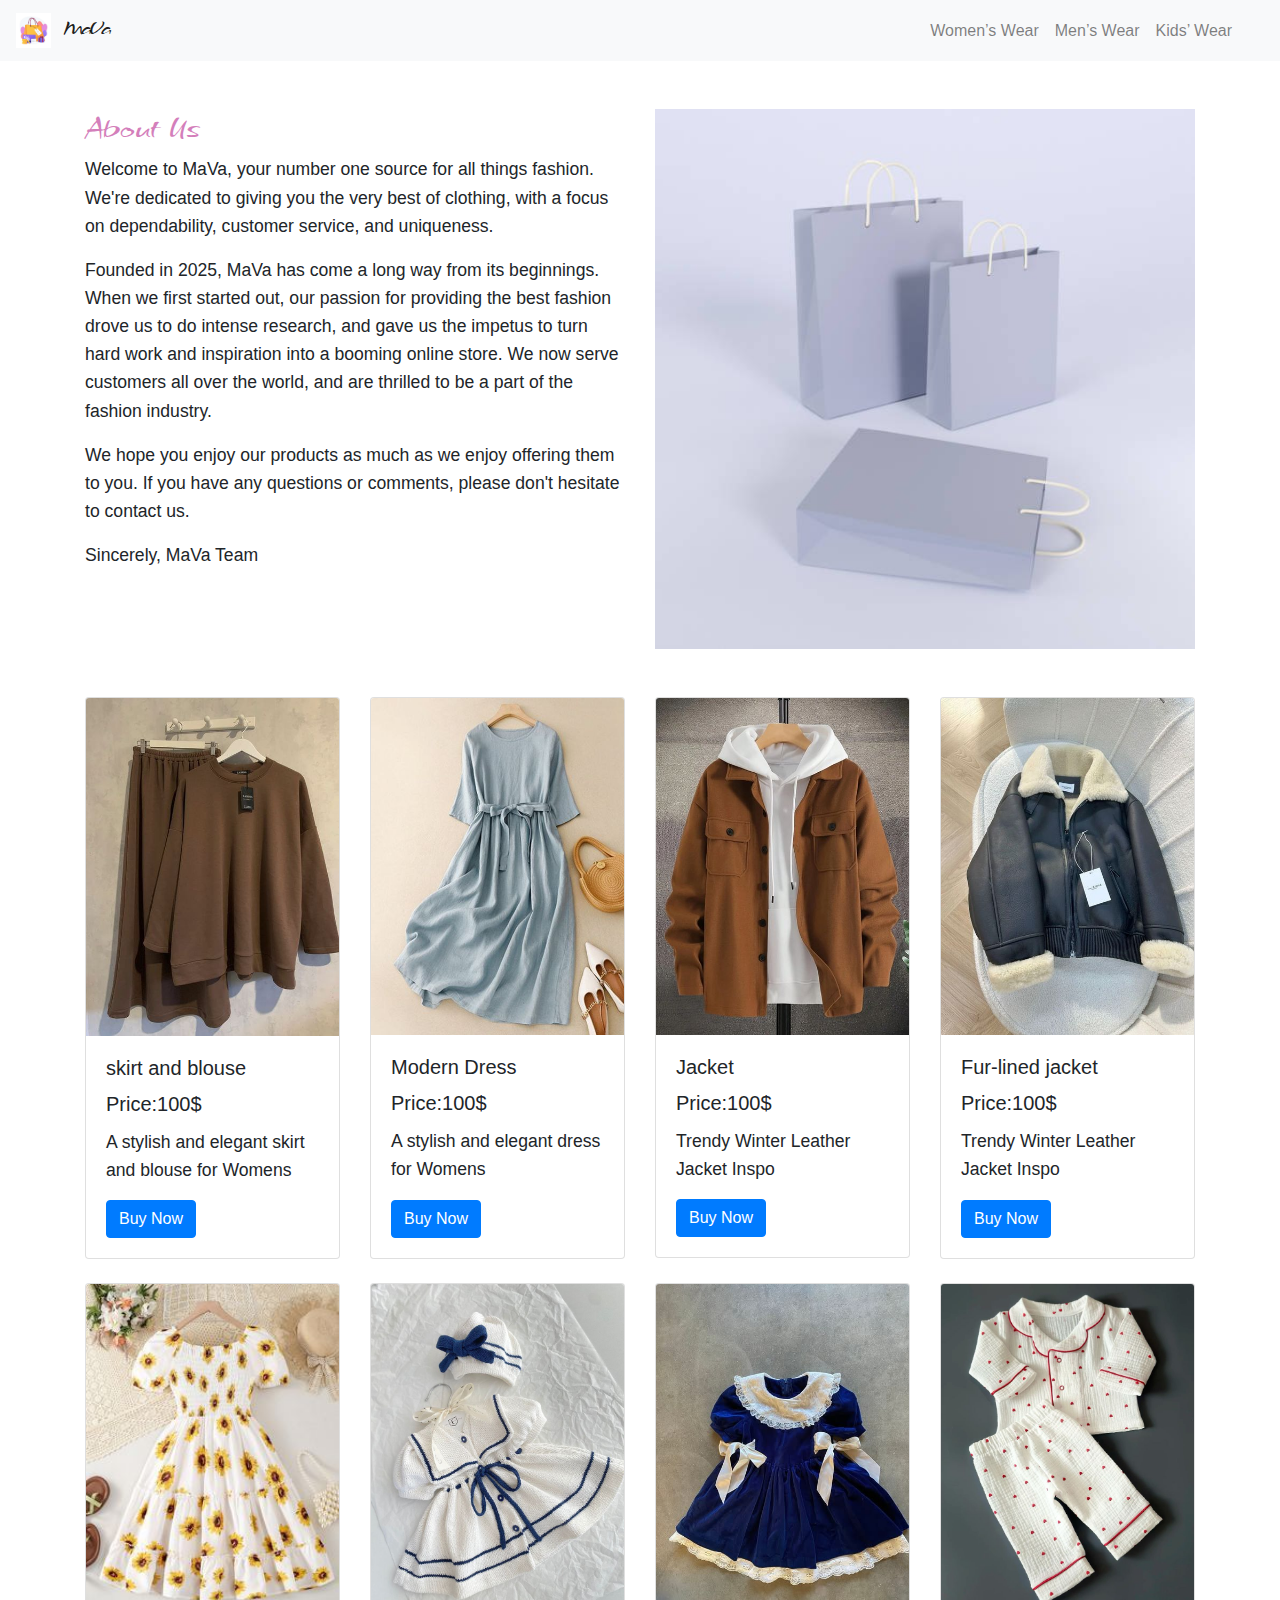
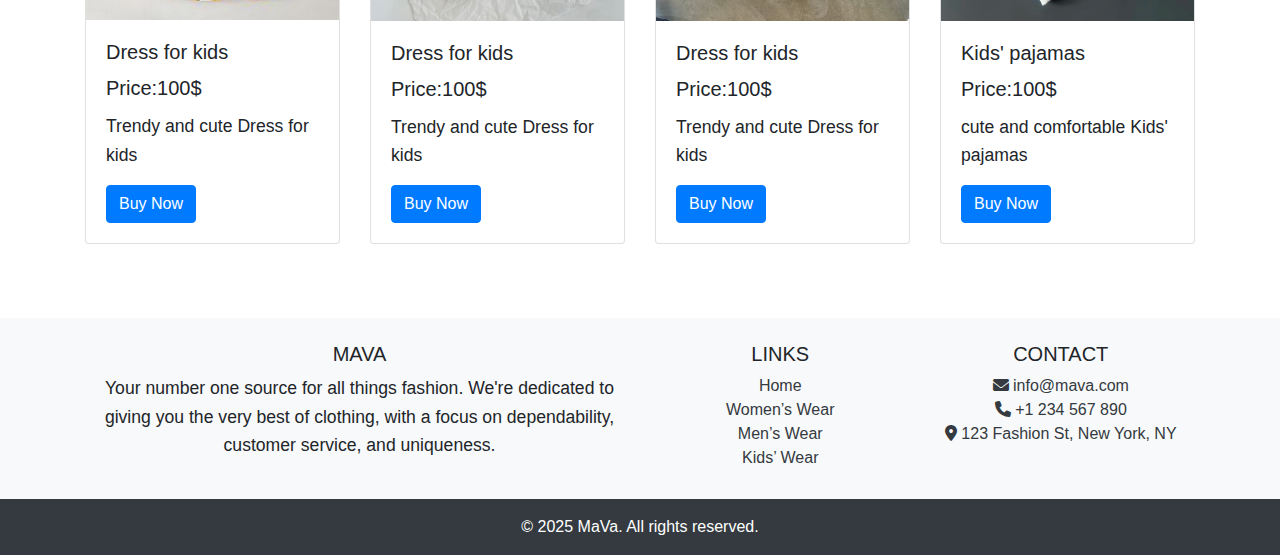
<file: index.html>
<!DOCTYPE html>
<html lang="en">
<head>
    <meta charset="UTF-8">
    <meta name="viewport" content="width=device-width, initial-scale=1.0">
    <title>MaVa</title>
    <link rel="stylesheet" href="main.css">
    <link rel="stylesheet" href="https://cdnjs.cloudflare.com/ajax/libs/font-awesome/6.0.0-beta3/css/all.min.css">
    <link href="https://stackpath.bootstrapcdn.com/bootstrap/4.5.2/css/bootstrap.min.css" rel="stylesheet">
    <link rel="preconnect" href="https://fonts.googleapis.com">
    <link rel="preconnect" href="https://fonts.gstatic.com" crossorigin>
    <link href="https://fonts.googleapis.com/css2?family=Grechen+Fuemen&display=swap" rel="stylesheet">
</head>
<body>
    <nav class="navbar navbar-expand-lg navbar-light bg-light">
        <a class="navbar-brand custom-font" href="#">
            <img src="images/logo.jpg" width="35" height="35" class="d-inline-block align-top" alt="">
            MaVa
        </a>
        <button class="navbar-toggler" type="button" data-toggle="collapse" data-target="#navbarNav" aria-controls="navbarNav" aria-expanded="false" aria-label="Toggle navigation">
            <span class="navbar-toggler-icon"></span>
        </button>
        <div class="collapse navbar-collapse" id="navbarNav">
            <ul class="navbar-nav ml-auto">
                <li class="nav-item">
                    <a class="nav-link" href="Women’s Wear.html">Women’s Wear</a>
                </li>
                <li class="nav-item">
                    <a class="nav-link" href="Men’s Wear.html">Men’s Wear</a>
                </li>
                <li class="nav-item">
                    <a class="nav-link mr-4" href="Kids’ Wear.html">Kids’ Wear</a>
                </li>
            </ul>

        </div>
    </nav>

    <div class="container mt-5">
        <div class="row">
            <div class="col-md-6">
                <h2>About Us</h2>
                <p>Welcome to MaVa, your number one source for all things fashion. We're dedicated to giving you the very best of clothing, with a focus on dependability, customer service, and uniqueness.</p>
                <p>Founded in 2025, MaVa has come a long way from its beginnings. When we first started out, our passion for providing the best fashion drove us to do intense research, and gave us the impetus to turn hard work and inspiration into a booming online store. We now serve customers all over the world, and are thrilled to be a part of the fashion industry.</p>
                <p>We hope you enjoy our products as much as we enjoy offering them to you. If you have any questions or comments, please don't hesitate to contact us.</p>
                <p>Sincerely, MaVa Team</p>
            </div>
            <div class="col-md-6">
                <img src="images/about.jpg" alt="About Us Image" class="img-fluid">
            </div>
        </div>
    </div>

    <div class="container mt-5">
        <div class="row">
            <!--cards-->
            <div class="col-md-3 mb-4">
                <div class="card">
                    <img src="images/wom1.jpg" class="card-img-top" alt="Product 1">
                    <div class="card-body">
                        <h5 class="card-title">skirt and blouse</h5>
                        <h5 class="card-title">Price:100$</h5>
                        <p class="card-text">A stylish and elegant skirt and blouse for Womens</p>
                        <a href="#" class="btn btn-primary">Buy Now</a>
                        
                    </div>
                </div>
            </div>
            <div class="col-md-3 mb-4">
                <div class="card">
                    <img src="images/wom2.jpg" class="card-img-top" alt="Product 2">
                    <div class="card-body">
                        <h5 class="card-title">Modern Dress</h5>
                         <h5 class="card-title">Price:100$</h5>
                        <p class="card-text">A stylish and elegant dress for Womens</p>
                        <a href="#" class="btn btn-primary">Buy Now</a>
                        
                    </div>
                </div>
            </div>
            <div class="col-md-3 mb-4">
                <div class="card">
                    <img src="images/mens1.jpg" class="card-img-top" alt="Product 3">
                    <div class="card-body">
                        <h5 class="card-title">Jacket</h5>
                                                <h5 class="card-title">Price:100$</h5>
                        <p class="card-text">Trendy Winter Leather Jacket Inspo</p>
                        <a href="#" class="btn btn-primary">Buy Now</a>
                        
                    </div>
                </div>
            </div>
            <div class="col-md-3 mb-4">
                <div class="card">
                    <img src="images/mens2.jpg" class="card-img-top" alt="Product 4">
                    <div class="card-body">
                        <h5 class="card-title">Fur-lined jacket</h5>
                                                <h5 class="card-title">Price:100$</h5>
                        <p class="card-text">Trendy Winter Leather Jacket Inspo</p>
                        <a href="#" class="btn btn-primary">Buy Now</a>
                        
                    </div>
                </div>
            </div>
            <div class="col-md-3 mb-4">
                <div class="card">
                    <img src="images/kids1.jpg" class="card-img-top" alt="Product 5">
                    <div class="card-body">
                        <h5 class="card-title">Dress for kids</h5>
                                                <h5 class="card-title">Price:100$</h5>
                        <p class="card-text">Trendy and cute Dress for kids</p>
                        <a href="#" class="btn btn-primary">Buy Now</a>
                        
                    </div>
                </div>
            </div>
            <div class="col-md-3 mb-4">
                <div class="card">
                    <img src="images/kids2.jpg" class="card-img-top" alt="Product 6">
                    <div class="card-body">
                        <h5 class="card-title">Dress for kids</h5>
                                                <h5 class="card-title">Price:100$</h5>
                        <p class="card-text">Trendy and cute Dress for kids</p>
                        <a href="#" class="btn btn-primary">Buy Now</a>
                        
                    </div>
                </div>
            </div>
            <div class="col-md-3 mb-4">
                <div class="card">
                    <img src="images/kids3.jpg" class="card-img-top" alt="Product 7">
                    <div class="card-body">
                        <h5 class="card-title">Dress for kids</h5>
                                                <h5 class="card-title">Price:100$</h5>
                        <p class="card-text">Trendy and cute Dress for kids</p>
                        <a href="#" class="btn btn-primary">Buy Now</a>
                        
                    </div>
                </div>
            </div>
            <div class="col-md-3 mb-4">
                <div class="card">
                    <img src="images/kids4.jpg" class="card-img-top" alt="Product 8">
                    <div class="card-body">
                        <h5 class="card-title">Kids' pajamas</h5>
                                                <h5 class="card-title">Price:100$</h5>
                        <p class="card-text">cute and comfortable Kids' pajamas</p>
                        <a href="#" class="btn btn-primary">Buy Now</a>
                        
                    </div>
                </div>
            </div>
            <!-- end of cards-->
        </div>
    </div>

    <footer class="bg-light text-center text-lg-start mt-5">
        <div class="container p-4">
            <div class="row">
                <div class="col-lg-6 col-md-12 mb-4 mb-md-0">
                    <h5 class="text-uppercase">MaVa</h5>
                    <p>
                        Your number one source for all things fashion. We're dedicated to giving you the very best of clothing, with a focus on dependability, customer service, and uniqueness.
                    </p>
                </div>
                <div class="col-lg-3 col-md-6 mb-4 mb-md-0">
                    <h5 class="text-uppercase">Links</h5>
                    <ul class="list-unstyled mb-0">
                        <li>
                            <a href="#!" class="text-dark">Home</a>
                        </li>
                        <li>
                            <a href="#!" class="text-dark">Women’s Wear</a>
                        </li>
                        <li>
                            <a href="#!" class="text-dark">Men’s Wear</a>
                        </li>
                        <li>
                            <a href="#!" class="text-dark">Kids’ Wear</a>
                        </li>
                    </ul>
                </div>
                <div class="col-lg-3 col-md-6 mb-4 mb-md-0">
                    <h5 class="text-uppercase">Contact</h5>
                    <ul class="list-unstyled mb-0">
                        <li>
                            <a href="#!" class="text-dark"><i class="fas fa-envelope"></i> info@mava.com</a>
                        </li>
                        <li>
                            <a href="#!" class="text-dark"><i class="fas fa-phone"></i> +1 234 567 890</a>
                        </li>
                        <li>
                            <a href="#!" class="text-dark"><i class="fas fa-map-marker-alt"></i> 123 Fashion St, New York, NY</a>
                        </li>
                    </ul>
                </div>
            </div>
        </div>
        <div class="text-center p-3 bg-dark text-white">
            © 2025 MaVa. All rights reserved.
        </div>
    </footer>
</body>
</html>
</file>
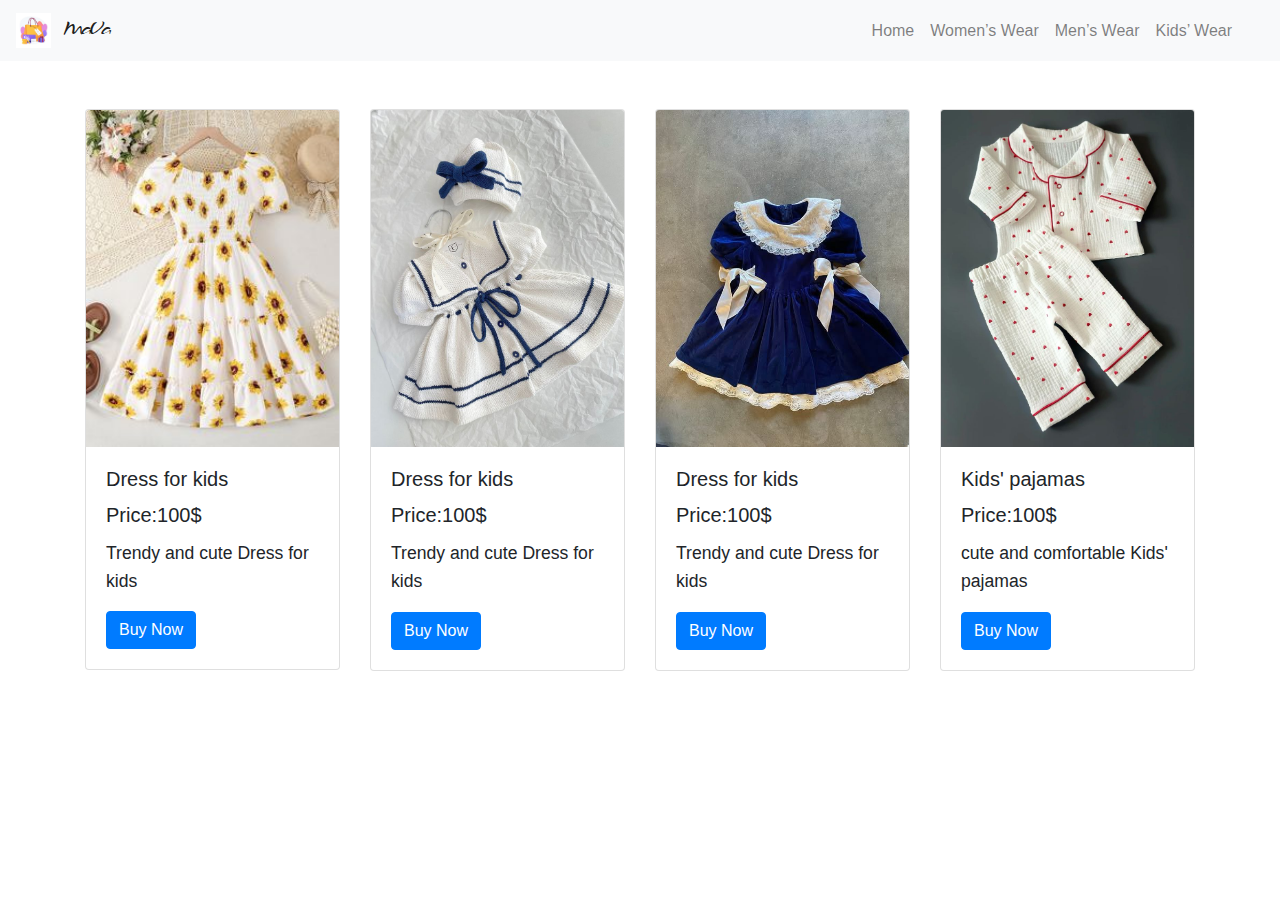
<file: Kids’ Wear.html>
<!DOCTYPE html>
<html lang="en">
<head>
    <meta charset="UTF-8">
    <meta name="viewport" content="width=device-width, initial-scale=1.0">
    <title>Kids’ Wear - MaVa</title>
    <link rel="stylesheet" href="main.css">
    <link rel="stylesheet" href="https://cdnjs.cloudflare.com/ajax/libs/font-awesome/6.0.0-beta3/css/all.min.css">
    <link href="https://stackpath.bootstrapcdn.com/bootstrap/4.5.2/css/bootstrap.min.css" rel="stylesheet">
    <link rel="preconnect" href="https://fonts.googleapis.com">
    <link rel="preconnect" href="https://fonts.gstatic.com" crossorigin>
    <link href="https://fonts.googleapis.com/css2?family=Grechen+Fuemen&display=swap" rel="stylesheet">
</head>
<body>
    <nav class="navbar navbar-expand-lg navbar-light bg-light">
        <a class="navbar-brand custom-font" href="index.html">
            <img src="images/logo.jpg" width="35" height="35" class="d-inline-block align-top" alt="">
            MaVa
        </a>
        <button class="navbar-toggler" type="button" data-toggle="collapse" data-target="#navbarNav" aria-controls="navbarNav" aria-expanded="false" aria-label="Toggle navigation">
            <span class="navbar-toggler-icon"></span>
        </button>
        <div class="collapse navbar-collapse" id="navbarNav">
            <ul class="navbar-nav ml-auto">
                <li class="nav-item">
                    <a class="nav-link" href="index.html">Home</a>
                </li>
                <li class="nav-item">
                    <a class="nav-link" href="Women’s Wear.html">Women’s Wear</a>
                </li>
                <li class="nav-item">
                    <a class="nav-link" href="Men’s Wear.html">Men’s Wear</a>
                </li>
                <li class="nav-item">
                    <a class="nav-link mr-4" href="Kids’ Wear.html">Kids’ Wear</a>
                </li>
            </ul>

        </div>
    </nav>

    <div class="container mt-5">
        <div class="row">

            
            <div class="col-md-3 mb-4">
                <div class="card">
                    <img src="images/kids1.jpg" class="card-img-top" alt="Product 5">
                    <div class="card-body">
                        <h5 class="card-title">Dress for kids</h5>
                         <h5 class="card-title">Price:100$</h5>
                        <p class="card-text">Trendy and cute Dress for kids</p>
                        <a href="#" class="btn btn-primary">Buy Now</a>
                        
                    </div>
                </div>
            </div>
            <div class="col-md-3 mb-4">
                <div class="card">
                    <img src="images/kids2.jpg" class="card-img-top" alt="Product 6">
                    <div class="card-body">
                        <h5 class="card-title">Dress for kids</h5>
                         <h5 class="card-title">Price:100$</h5>
                        <p class="card-text">Trendy and cute Dress for kids</p>
                        <a href="#" class="btn btn-primary">Buy Now</a>
                        
                    </div>
                </div>
            </div>
            <div class="col-md-3 mb-4">
                <div class="card">
                    <img src="images/kids3.jpg" class="card-img-top" alt="Product 7">
                    <div class="card-body">
                        <h5 class="card-title">Dress for kids</h5>
                        <h5 class="card-title">Price:100$</h5>
                        <p class="card-text">Trendy and cute Dress for kids</p>
                        <a href="#" class="btn btn-primary">Buy Now</a>
                        
                    </div>
                </div>
            </div>
            <div class="col-md-3 mb-4">
                <div class="card">
                    <img src="images/kids4.jpg" class="card-img-top" alt="Product 8">
                    <div class="card-body">
                        <h5 class="card-title">Kids' pajamas</h5>
                        <h5 class="card-title">Price:100$</h5>
                        <p class="card-text">cute and comfortable Kids' pajamas</p>
                        <a href="#" class="btn btn-primary">Buy Now</a>
                        
                    </div>
                </div>
            </div>
        

        </div>
    </div>
</body>
</html>
</file>
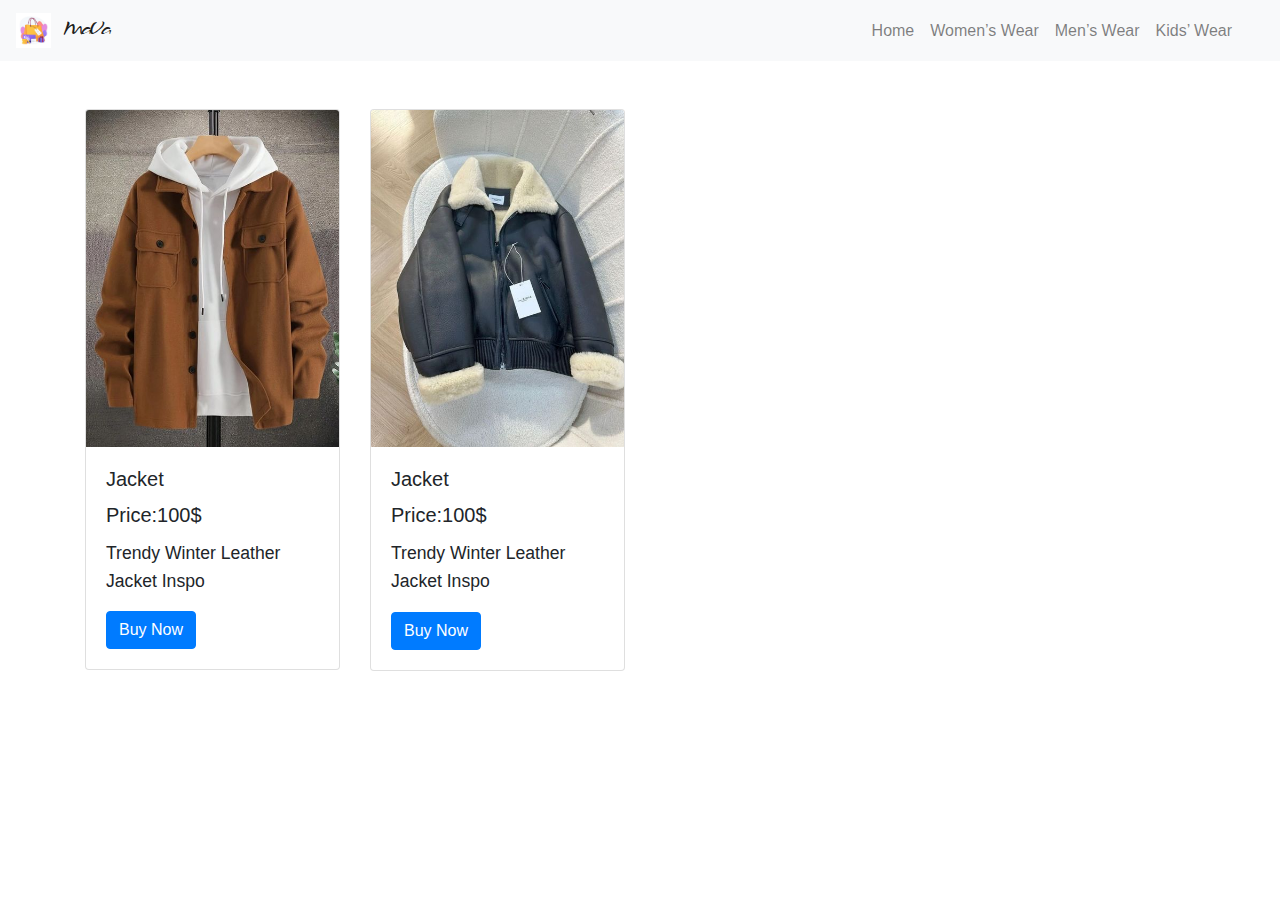
<file: Men’s Wear.html>
<!DOCTYPE html>
<html lang="en">
<head>
    <meta charset="UTF-8">
    <meta name="viewport" content="width=device-width, initial-scale=1.0">
    <title>Men's Wear - MaVa</title>
    <link rel="stylesheet" href="main.css">
    <link rel="stylesheet" href="https://cdnjs.cloudflare.com/ajax/libs/font-awesome/6.0.0-beta3/css/all.min.css">
    <link href="https://stackpath.bootstrapcdn.com/bootstrap/4.5.2/css/bootstrap.min.css" rel="stylesheet">
    <link rel="preconnect" href="https://fonts.googleapis.com">
    <link rel="preconnect" href="https://fonts.gstatic.com" crossorigin>
    <link href="https://fonts.googleapis.com/css2?family=Grechen+Fuemen&display=swap" rel="stylesheet">
</head>
<body>
    <nav class="navbar navbar-expand-lg navbar-light bg-light">
        <a class="navbar-brand custom-font" href="index.html">
            <img src="images/logo.jpg" width="35" height="35" class="d-inline-block align-top" alt="">
            MaVa
        </a>
        <button class="navbar-toggler" type="button" data-toggle="collapse" data-target="#navbarNav" aria-controls="navbarNav" aria-expanded="false" aria-label="Toggle navigation">
            <span class="navbar-toggler-icon"></span>
        </button>
        <div class="collapse navbar-collapse" id="navbarNav">
            <ul class="navbar-nav ml-auto">
                <li class="nav-item">
                    <a class="nav-link" href="index.html">Home</a>
                </li>
                <li class="nav-item">
                    <a class="nav-link" href="Women’s Wear.html">Women’s Wear</a>
                </li>
                <li class="nav-item">
                    <a class="nav-link" href="Men’s Wear.html">Men’s Wear</a>
                </li>
                <li class="nav-item">
                    <a class="nav-link mr-4" href="Kids’ Wear.html">Kids’ Wear</a>
                </li>
            </ul>

        </div>
    </nav>

    <div class="container mt-5">
        <div class="row">
            

            <div class="col-md-3 mb-4">
                <div class="card">
                    <img src="images/mens1.jpg" class="card-img-top" alt="Product 3">
                    <div class="card-body">
                        <h5 class="card-title">Jacket</h5>
                        <h5 class="card-title">Price:100$</h5>
                        <p class="card-text">Trendy Winter Leather Jacket Inspo</p>
                        <a href="#" class="btn btn-primary">Buy Now</a>
                        
                    </div>
                </div>
            </div>
            <div class="col-md-3 mb-4">
                <div class="card">
                    <img src="images/mens2.jpg" class="card-img-top" alt="Product 4">
                    <div class="card-body">
                        <h5 class="card-title"> Jacket </h5>
                        <h5 class="card-title">Price:100$</h5>
                        <p class="card-text">Trendy Winter Leather Jacket Inspo</p>
                        <a href="#" class="btn btn-primary">Buy Now</a>
                        
                    </div>
                </div>
            </div>
            
        </div>
    </div>
</body>
</html>
</file>
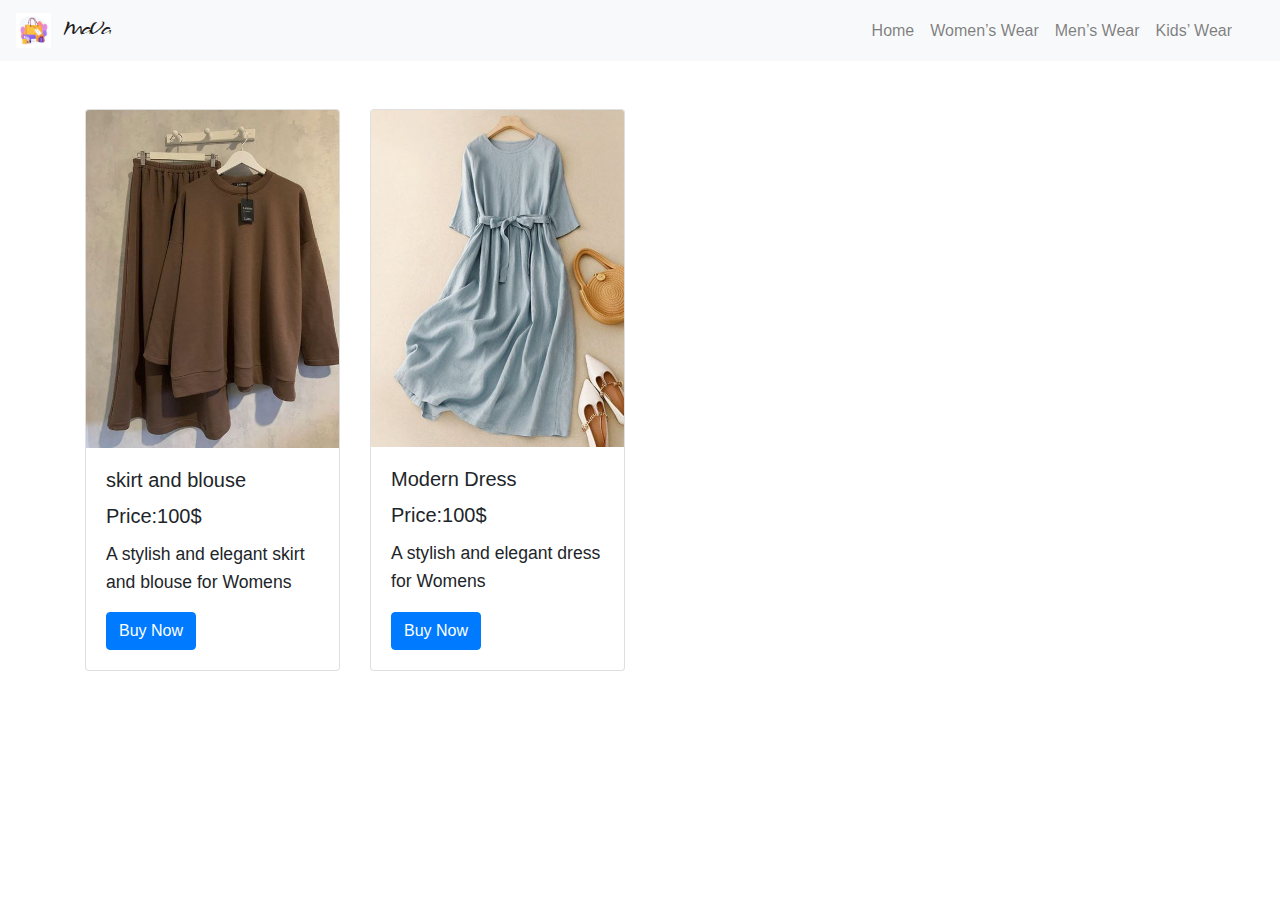
<file: Women’s Wear.html>
<!DOCTYPE html>
<html lang="en">
<head>
    <meta charset="UTF-8">
    <meta name="viewport" content="width=device-width, initial-scale=1.0">
    <title>Women’s Wear - MaVa</title>
    <link rel="stylesheet" href="main.css">
    <link rel="stylesheet" href="https://cdnjs.cloudflare.com/ajax/libs/font-awesome/6.0.0-beta3/css/all.min.css">
    <link href="https://stackpath.bootstrapcdn.com/bootstrap/4.5.2/css/bootstrap.min.css" rel="stylesheet">
    <link rel="preconnect" href="https://fonts.googleapis.com">
    <link rel="preconnect" href="https://fonts.gstatic.com" crossorigin>
    <link href="https://fonts.googleapis.com/css2?family=Grechen+Fuemen&display=swap" rel="stylesheet">
</head>
<body>
    <nav class="navbar navbar-expand-lg navbar-light bg-light">
        <a class="navbar-brand custom-font" href="index.html">
            <img src="images/logo.jpg" width="35" height="35" class="d-inline-block align-top" alt="">
            MaVa
        </a>
        <button class="navbar-toggler" type="button" data-toggle="collapse" data-target="#navbarNav" aria-controls="navbarNav" aria-expanded="false" aria-label="Toggle navigation">
            <span class="navbar-toggler-icon"></span>
        </button>
        <div class="collapse navbar-collapse" id="navbarNav">
            <ul class="navbar-nav ml-auto">
                <li class="nav-item">
                    <a class="nav-link" href="index.html">Home</a>
                </li>
                <li class="nav-item">
                    <a class="nav-link" href="Women’s Wear.html">Women’s Wear</a>
                </li>
                <li class="nav-item">
                    <a class="nav-link" href="Men’s Wear.html">Men’s Wear</a>
                </li>
                <li class="nav-item">
                    <a class="nav-link mr-4" href="Kids’ Wear.html">Kids’ Wear</a>
                </li>
            </ul>

        </div>
    </nav>

    <div class="container mt-5">
        <div class="row">

            <div class="col-md-3 mb-4">
                <div class="card">
                    <img src="images/wom1.jpg" class="card-img-top" alt="Product 1">
                    <div class="card-body">
                        <h5 class="card-title">skirt and blouse</h5>
                         <h5 class="card-title">Price:100$</h5>
                        <p class="card-text">A stylish and elegant skirt and blouse for Womens</p>
                        <a href="#" class="btn btn-primary">Buy Now</a>
                        
                    </div>
                </div>
            </div>
            <div class="col-md-3 mb-4">
                <div class="card">
                    <img src="images/wom2.jpg" class="card-img-top" alt="Product 2">
                    <div class="card-body">
                        <h5 class="card-title">Modern Dress</h5>
                         <h5 class="card-title">Price:100$</h5>
                        <p class="card-text">A stylish and elegant dress for Womens</p>
                        <a href="#" class="btn btn-primary">Buy Now</a>
                        
                    </div>
                </div>
            </div>
        
        

        </div>
    </div>
</body>
</html>
</file>
<file: main.css>
body {
    font-family: Arial, sans-serif;
}

.navbar {
    margin-bottom: 20px;
}

.navbar-brand img {
    margin-right: 10px;
}

.navbar-nav .nav-item .nav-link {
    color: #555;
    transition: color 0.3s;
}

.navbar-nav .nav-item .nav-link:hover {
    color: #000;
}

.custom-font {
    font-family: 'Grechen Fuemen', cursive;
    font-size: 1.5em;
    letter-spacing:-3px;
}

.container {
    margin-top: 50px;
}

h2 {
    font-family: 'Grechen Fuemen', cursive;
    margin-bottom: 20px;
    color:rgb(212, 127, 187);
}

p {
    font-size: 1.1em;
    line-height: 1.6;
}

.card:hover {
    transform: scale(1.05);
    transition: transform 0.3s ease; 
    box-shadow: 0 4px 10px rgba(0, 0, 0, 0.1); 
}


.card .btn-primary:hover {
    background-color: #ff5733;
    border-color: #ff5733;
}
</file>
